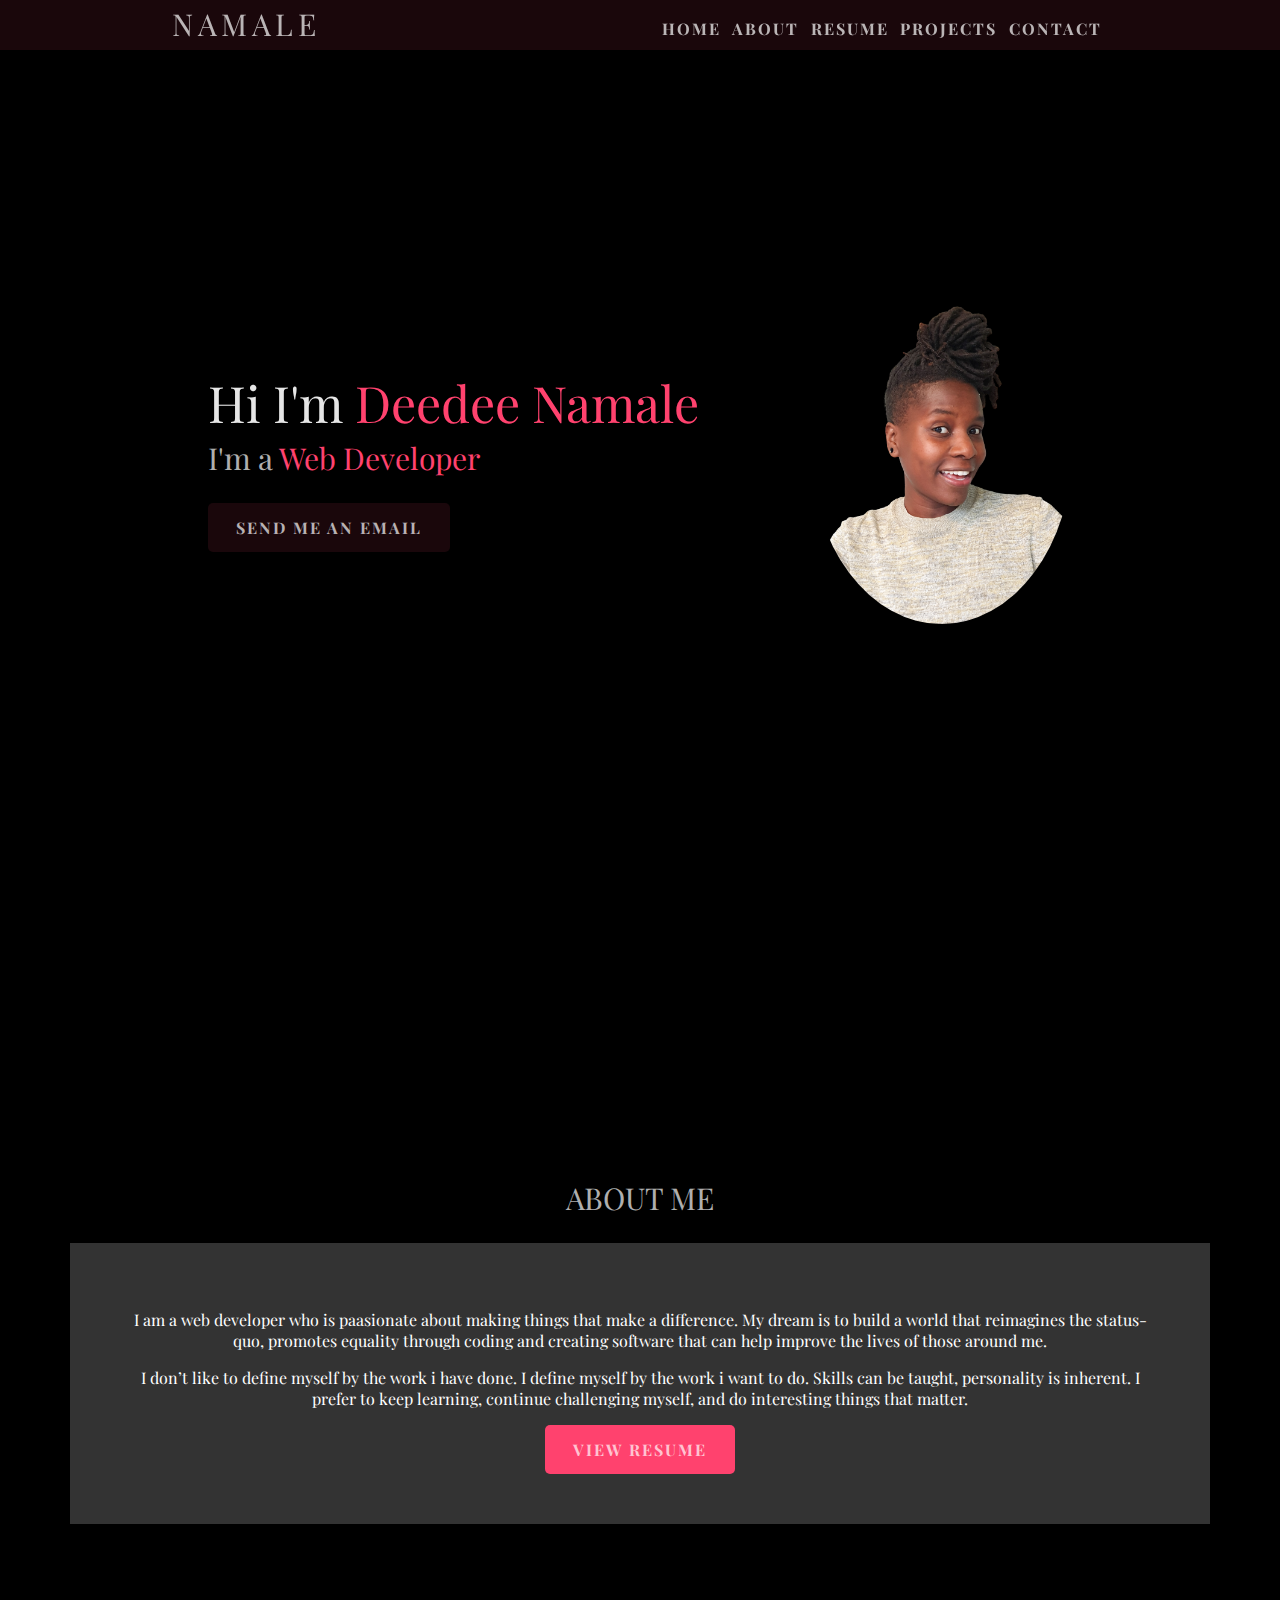
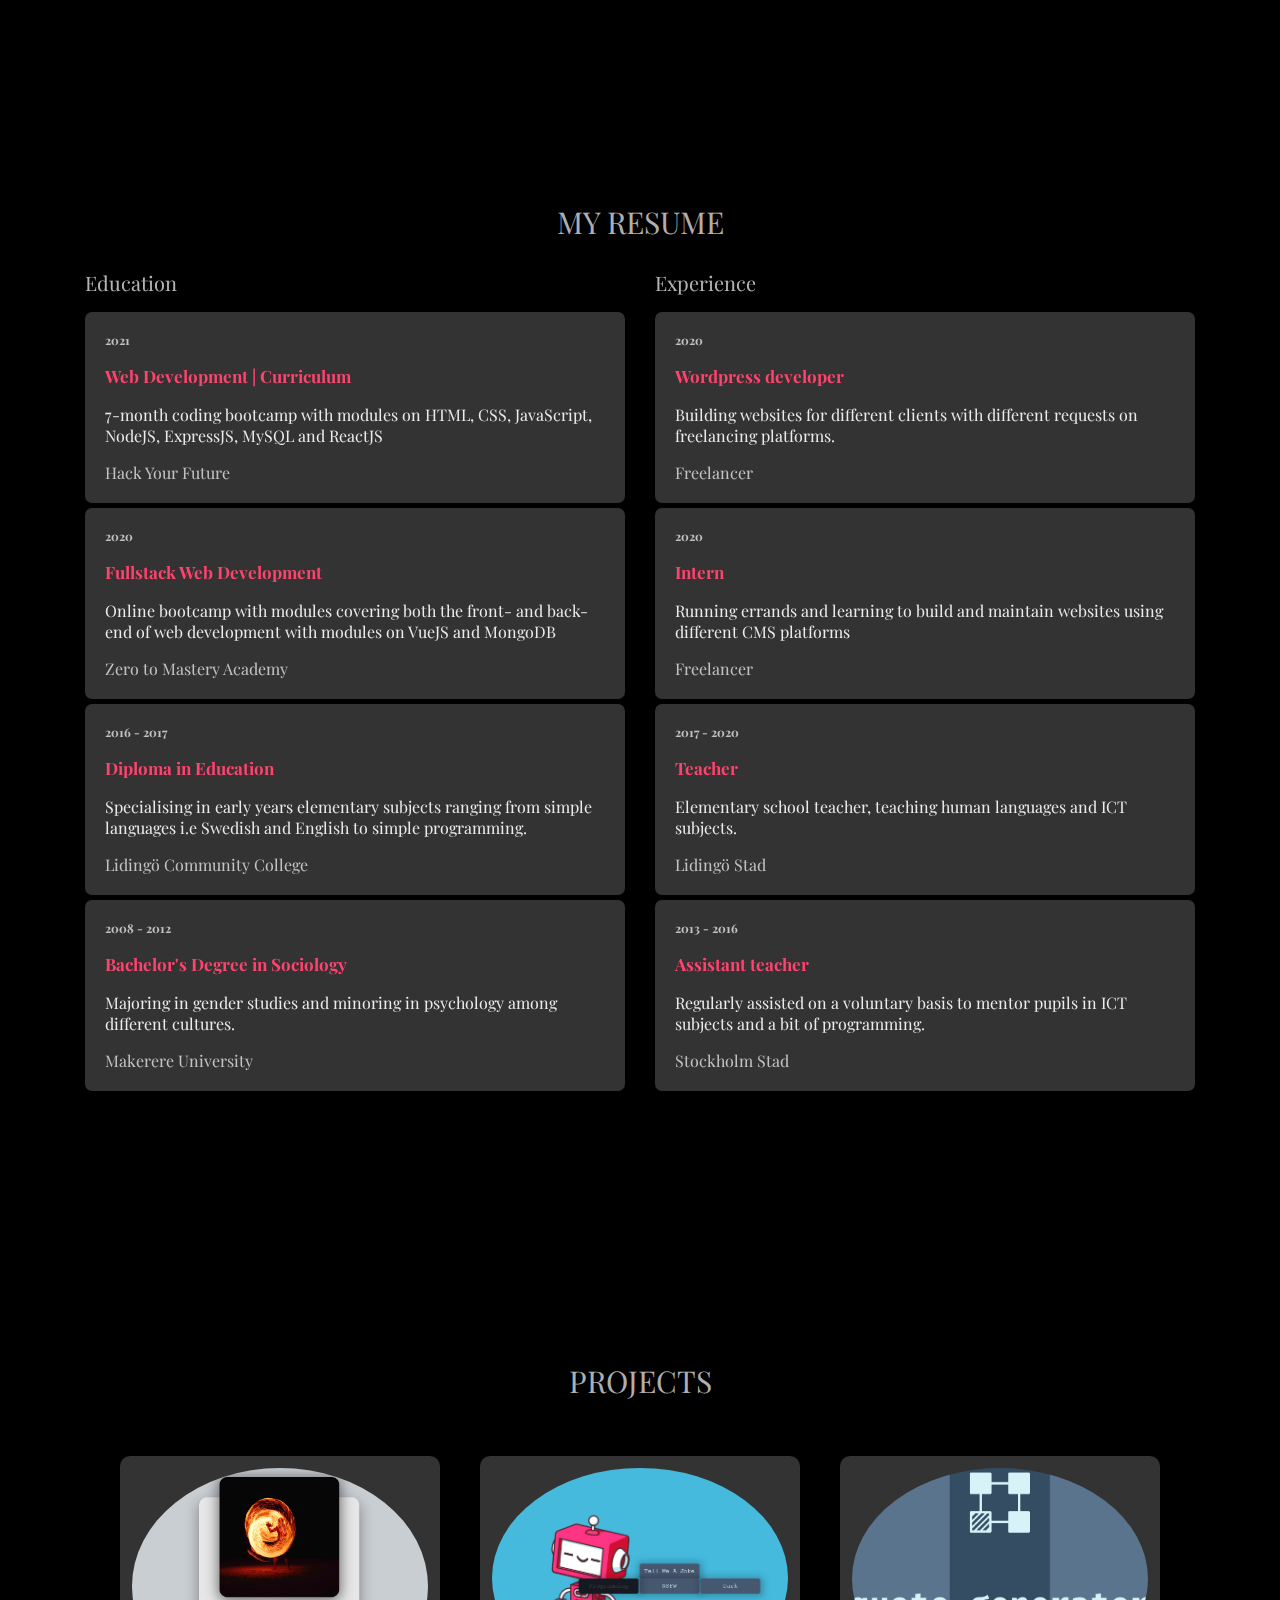
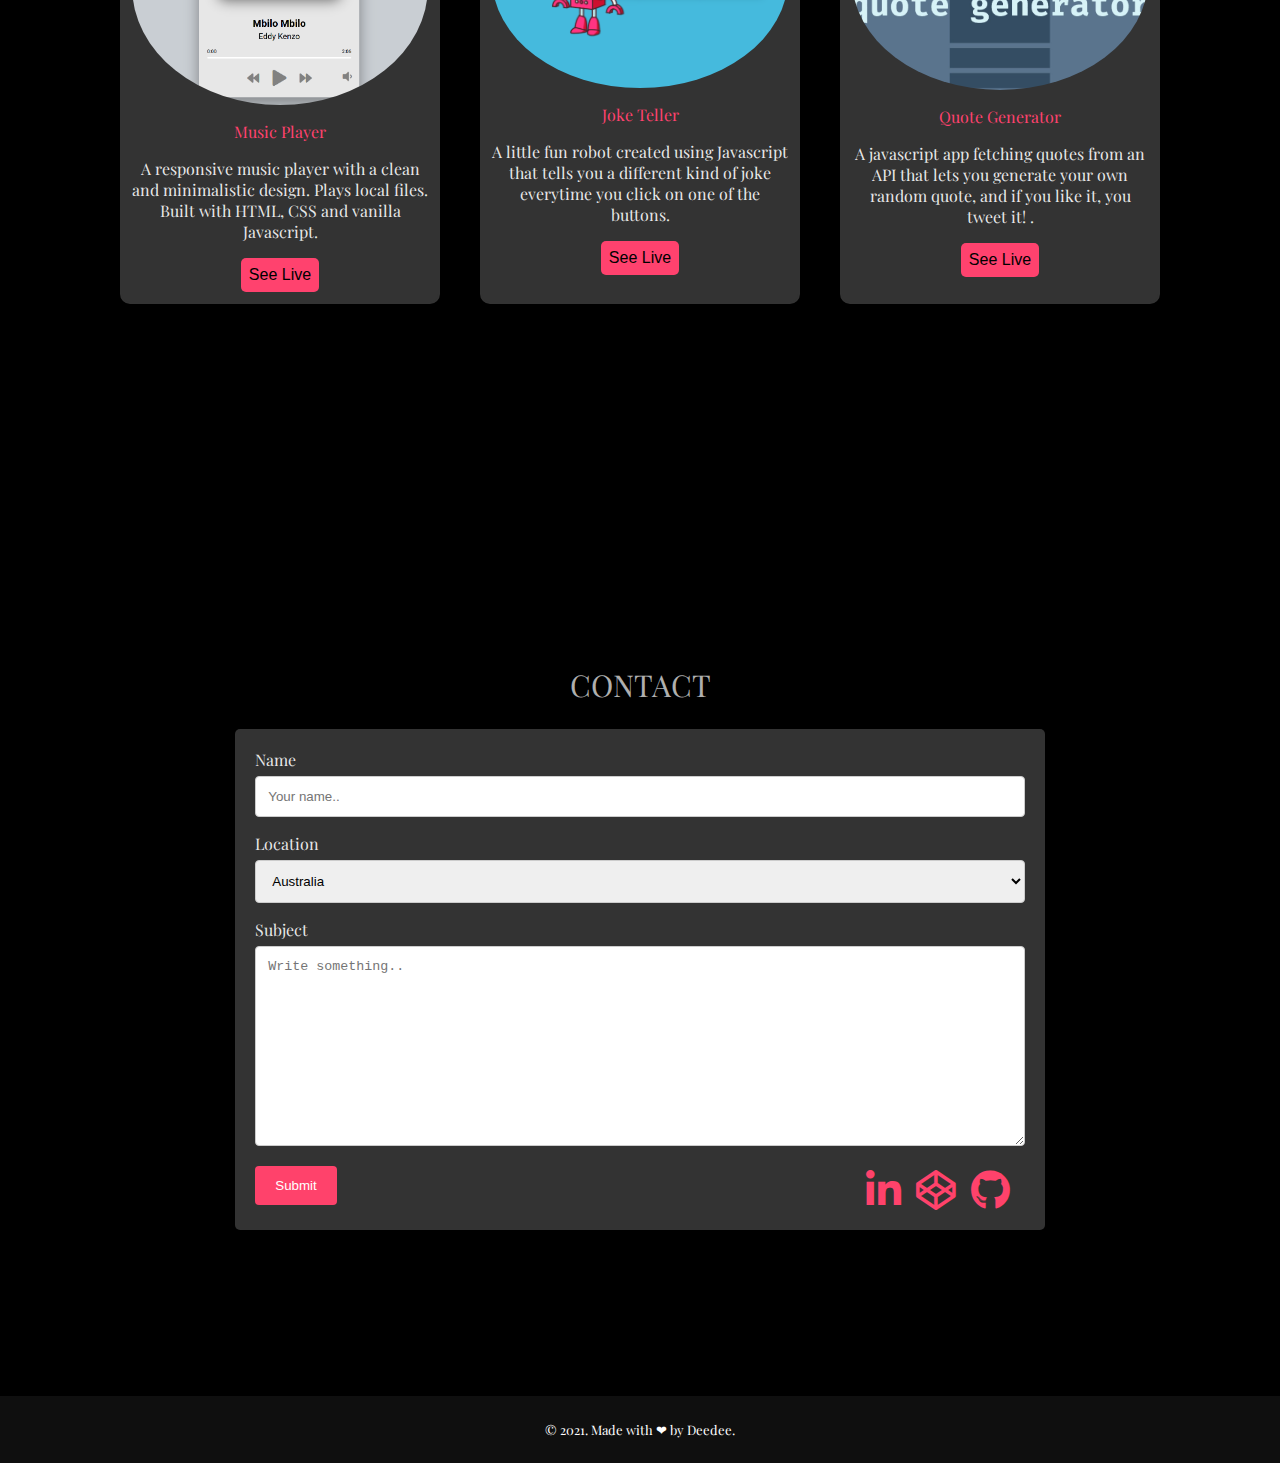
<file: week-1/Portfolio/index.html>
<!DOCTYPE html>
<html lang="en">
<head>
    <meta charset="UTF-8">
    <meta name="viewport" content="width=device-width, initial-scale=1.0">
    <title>My portfolio</title>
    <link rel="stylesheet" href="https://cdnjs.cloudflare.com/ajax/libs/font-awesome/5.10.2/css/all.min.css"/>
    <link rel="stylesheet" href="style.css">
</head>
<body>
   <!-- Navigation -->
    <nav id="nav">
        <div class="logo">
            <h2>NAMALE</h2>
        </div>
        <ul class="navbar">
            <li><a href="#home">HOME</a></li>
            <li><a href="#about">ABOUT</a></li>
            <li><a href="#resume">RESUME</a></li>
            <li><a href="#projects">PROJECTS</a></li>
            <li><a href="#contact">CONTACT</a></li>
        </ul>
    </nav>
    <!-- Home Section -->
    <section id="home">
        <div class="home-container">
                <div class="text">
			<h1>Hi I'm <span>Deedee Namale</span></h1>
                    <h2>I'm a <span>Web Developer</span></h2>
                    <button class="button"><a href="mailto:deedee.namale@gmail.com">
                    Send me an email
                  </a></button>
                </div>
                <div class="hero">
                    <img src="images/profile.png">
                </div>
        </div>
    </section>

    <!-- About Section -->
    <section id="about">
        <h2>ABOUT ME</h2>
        <div class="about-container">
            <p>I am a web developer who is paasionate about making things that make a difference. My dream is to build a world that reimagines the status-quo, promotes equality through coding and creating software that can help improve the lives of those around me.</p>
            <p>I don’t like to define myself by the work i have done. I define myself by the work i want to do. Skills can be taught, personality is inherent. I prefer to keep learning, continue challenging myself, and do interesting things that matter.</p>
            <button class="button about-btn"><a target="blank" href="https://www.linkedin.com/in/deedee-namale-a0a44b1b8/">View Resume</a></button>
        </div>
    </section>

    <!-- Resume -->
    <section id="resume">
        <h2>MY RESUME</h2>
		<div class="resume-container">
			<div class="row">
				<div class="wrapper">
					<h2>Education</h2>
					<div class="resume-item">
						<span class="date">2021</span>
						<h3>Web Development | Curriculum</h3>
						<p>7-month coding bootcamp with modules on HTML, CSS, JavaScript, NodeJS, ExpressJS, MySQL and ReactJS</p>
						<span class="school">Hack Your Future</span>
					</div>

					<div class="resume-item">
						<span class="date">2020</span>
						<h3>Fullstack Web Development</h3>
						<p>Online bootcamp with modules covering both the front- and back-end of web development with modules on VueJS and MongoDB</p>
						<span class="school">Zero to Mastery Academy</span>
					</div>

					<div class="resume-item">
						<span class="date">2016 - 2017</span>
						<h3>Diploma in Education</h3>
						<p>Specialising in early years elementary subjects ranging from simple languages i.e Swedish and English to simple programming.</p>
						<span class="school">Lidingö Community College</span>
					</div>

					<div class="resume-item">
						<span class="date">2008 - 2012</span>
						<h3>Bachelor's Degree in Sociology</h3>
						<p>Majoring in gender studies and minoring in psychology among different cultures.</p>
						<span class="school">Makerere University</span>
                    </div>
                </div>
				<div class="wrapper">
                    <h2>Experience</h2>
                    <div class="resume-item">
						<span class="date">2020</span>
						<h3>Wordpress developer</h3>
						<p>Building websites for different clients with different requests on freelancing platforms.</p>
						<span class="school">Freelancer</span>
					</div>

					<div class="resume-item">
						<span class="date">2020</span>
						<h3>Intern</h3>
						<p>Running errands and learning to build and maintain websites using different CMS platforms</p>
						<span class="school">Freelancer</span>
					</div>

					<div class="resume-item">
						<span class="date">2017 - 2020</span>
						<h3>Teacher</h3>
						<p>Elementary school teacher, teaching human languages and ICT subjects.</p>
						<span class="school">Lidingö Stad</span>
					</div>

					<div class="resume-item">
						<span class="date">2013 - 2016</span>
						<h3>Assistant teacher</h3>
						<p>Regularly assisted on a voluntary basis to mentor pupils in ICT subjects and a bit of programming.</p>
						<span class="school">Stockholm Stad</span>
                    </div>
                </div>
			</div>
		</div>
	</section>

    <!-- Projects Section -->
    <section id="projects">
        <h2>PROJECTS</h2>
        <div class="proj-container">
            <div class="card">
                <img src="images/mp.png">
                <p class="title">Music Player</p>
                <p>A responsive music player with a clean and minimalistic design. Plays local files. Built with HTML, CSS and vanilla Javascript.</p>
                <button class="project-button"><a target="blank" href="https://dee-glitch.github.io/Music-Player/">See Live</a></button>
            </div>
            <div class="card">
                <img src="images/mip.png">
                <p class="title">Joke Teller</p>
                <p>A little fun robot created using Javascript that tells you a different kind of joke everytime you click on one of the buttons.</p>
                <button class="project-button"><a target="blank" href="https://dee-glitch.github.io/Joke-teller/">See Live</a></button>
            </div>
            <div class="card">
                <img src="images/quote.png">
                <p class="title">Quote Generator</p>
                <p>A javascript app fetching quotes from an API that lets you generate your own random quote, and if you like it, you tweet it! .</p>
                <button class="project-button"><a target="blank" href="https://dee-glitch.github.io/Quote-generator/">See Live</a></button>
            </div>
        </div>
    </section>

    <!-- Contact Section -->
    <section id="contact">
        <h2>CONTACT</h2>
        <div class="contact-container">
            <form>
                <label for="name">Name</label>
                <input type="text" id="name" name="name" placeholder="Your name..">
                <label for="location">Location</label>
                <select id="location" name="location">
                <option value="australia">Australia</option>
                <option value="africa">Africa</option>
                <option value="asia">Asia</option>
                <option value="americas">Americas</option>
                <option value="europe">Europe</option>
                </select>
                <label for="subject">Subject</label>
                <textarea id="subject" name="subject" placeholder="Write something.."></textarea>
                <input type="submit" value="Submit" id="submit">
                <div class="social-icons">
                    <a target="blank" href="https://github.com/Dee-glitch" class="fab fa-github"></a>
                    <a target="blank" href="https://codepen.io/dee-glitch" class="fab fa-codepen"></a>
                    <a target="blank" href="https://www.linkedin.com/in/deedee-namale-a0a44b1b8/" class="fab fa-linkedin-in"></a>
                </div>
            </form>
        </div>
    </section>

    <!-- footer section -->
    <footer>
        <p>&copy; 2021. Made with ❤ by Deedee.</p>
    </footer>
</body>
</html>
</file>
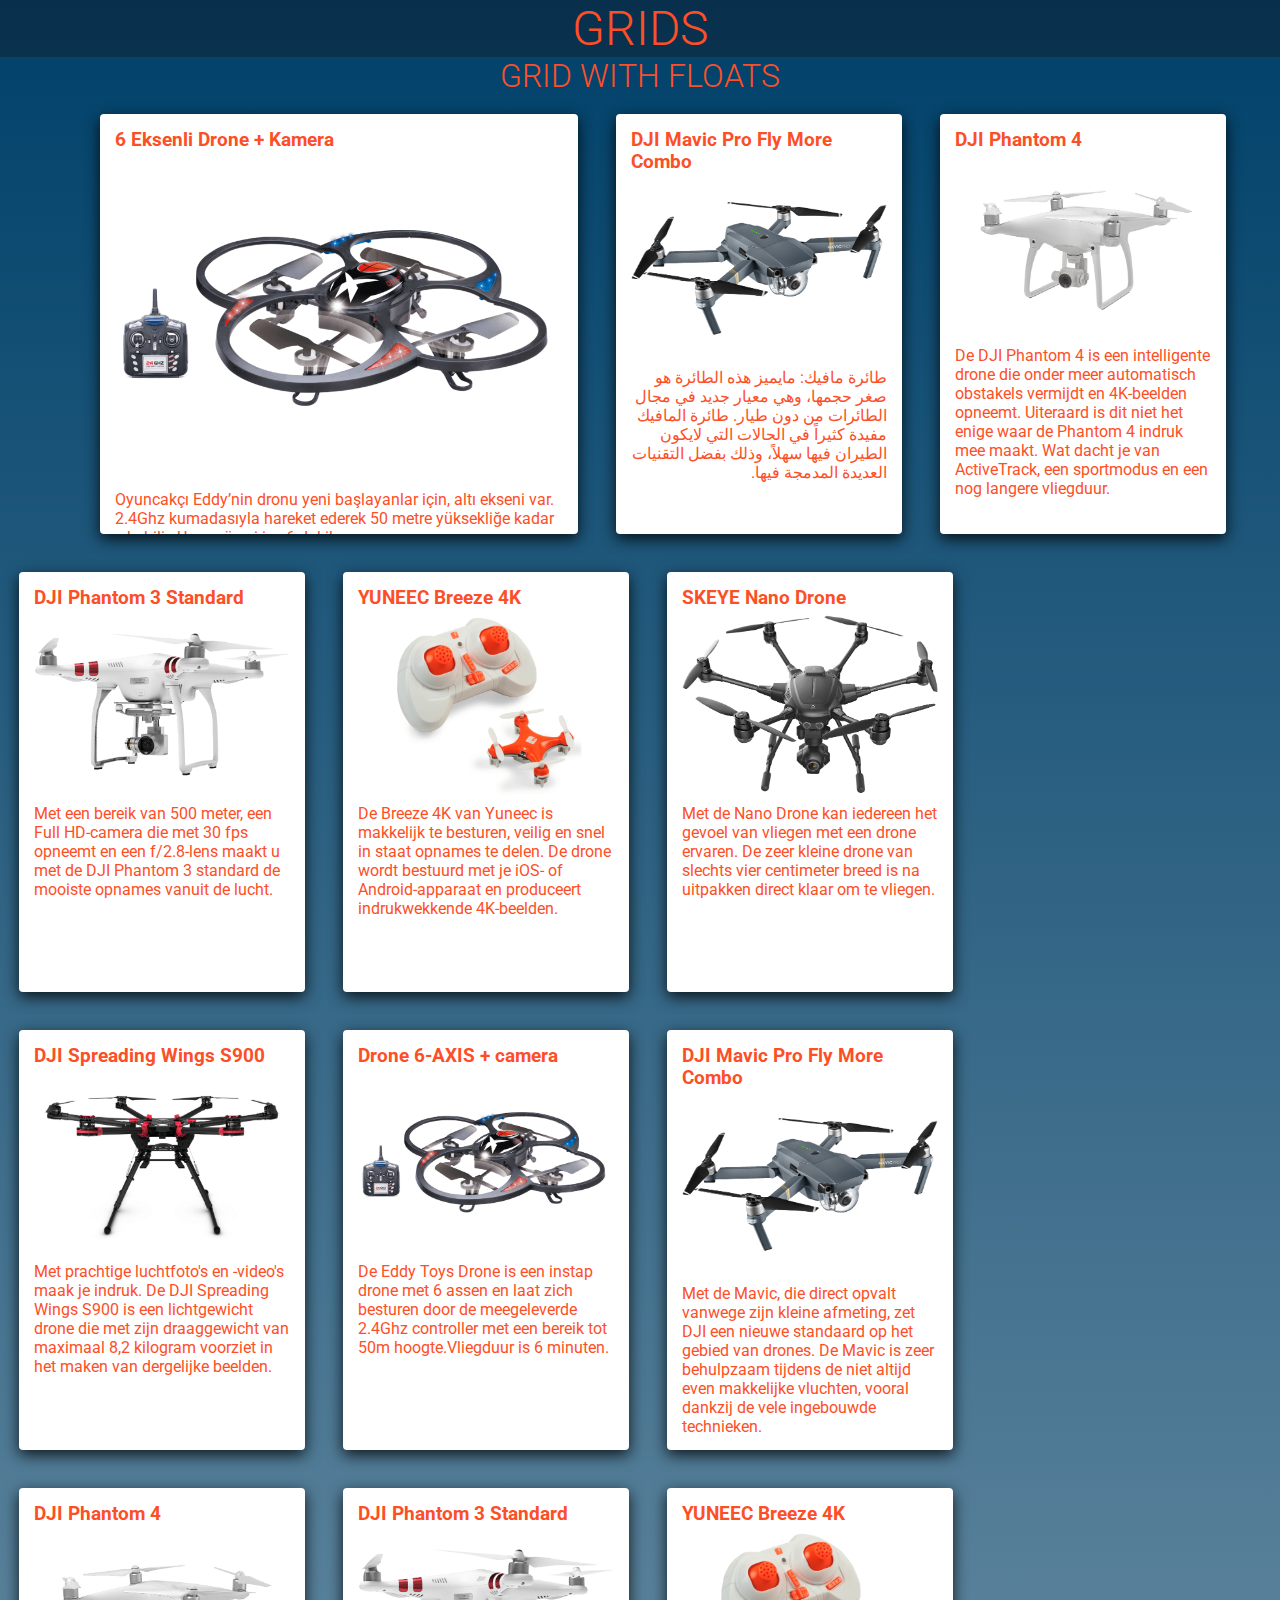
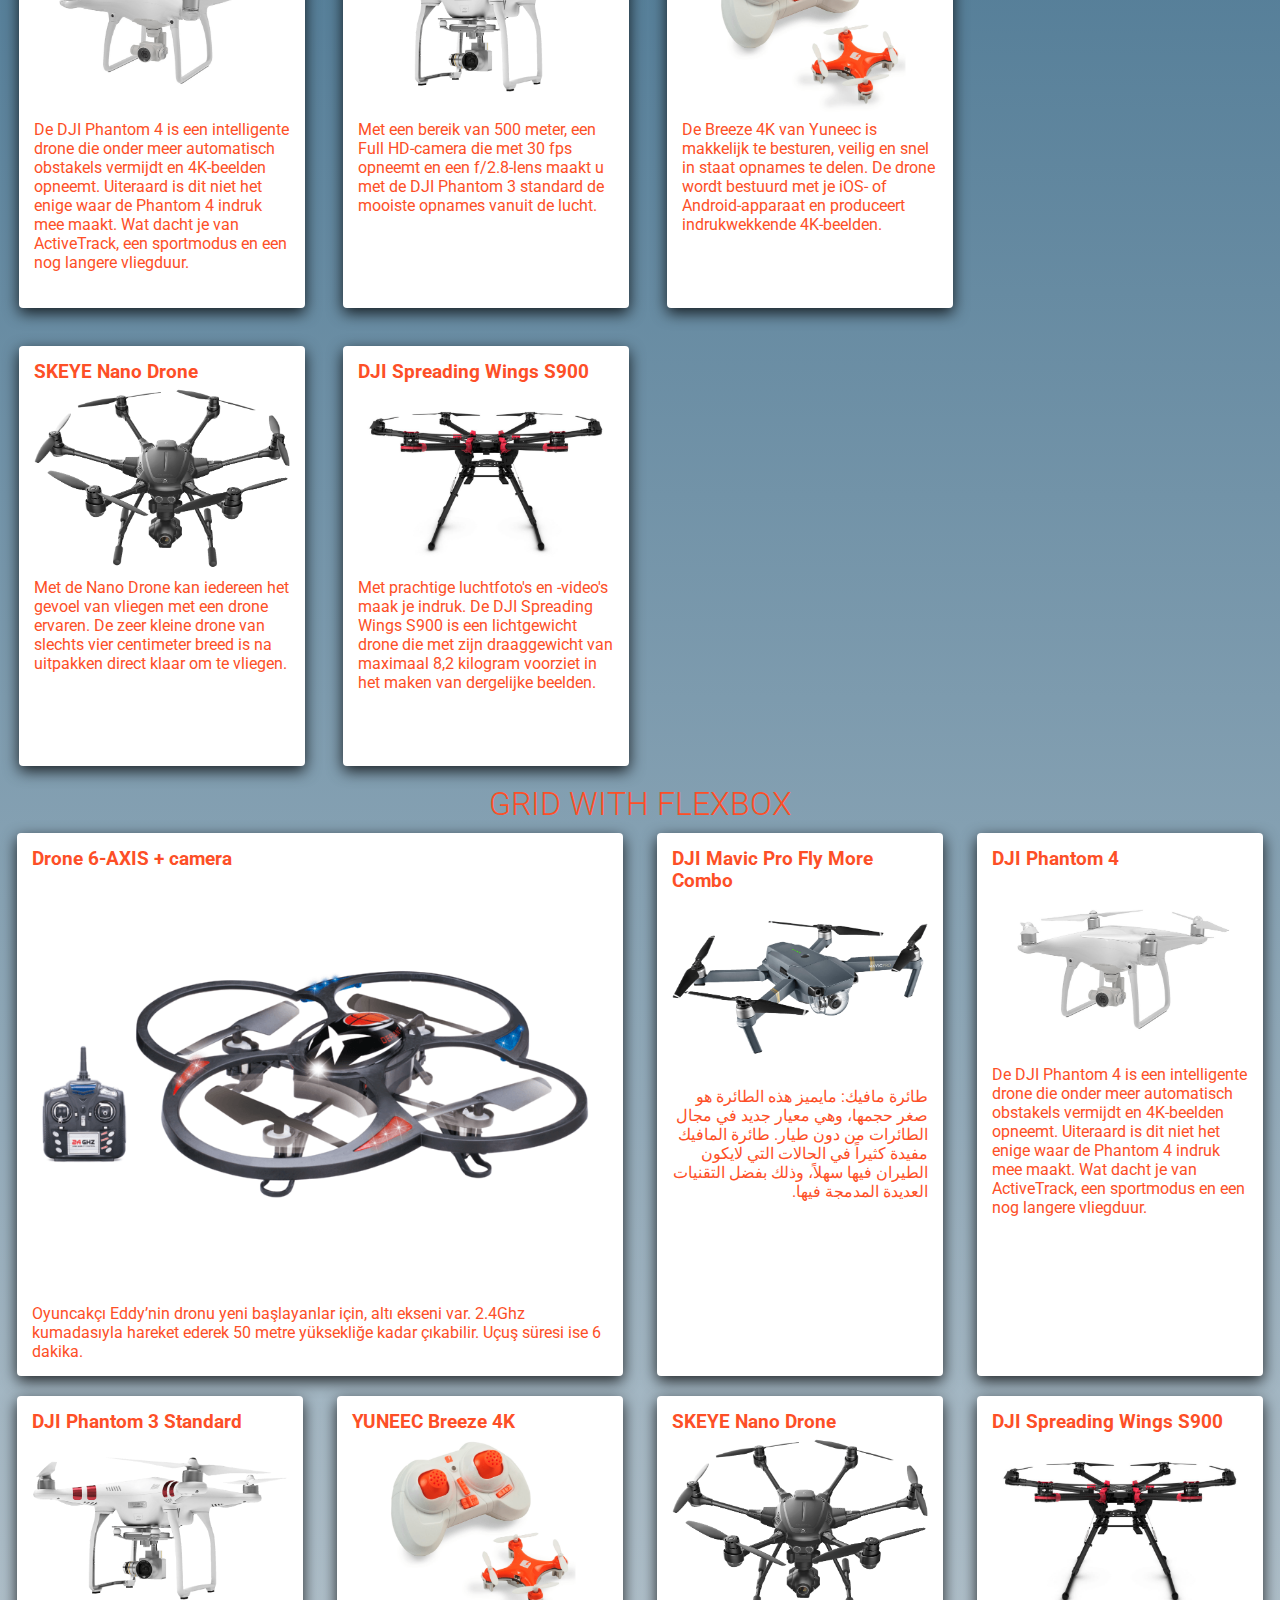
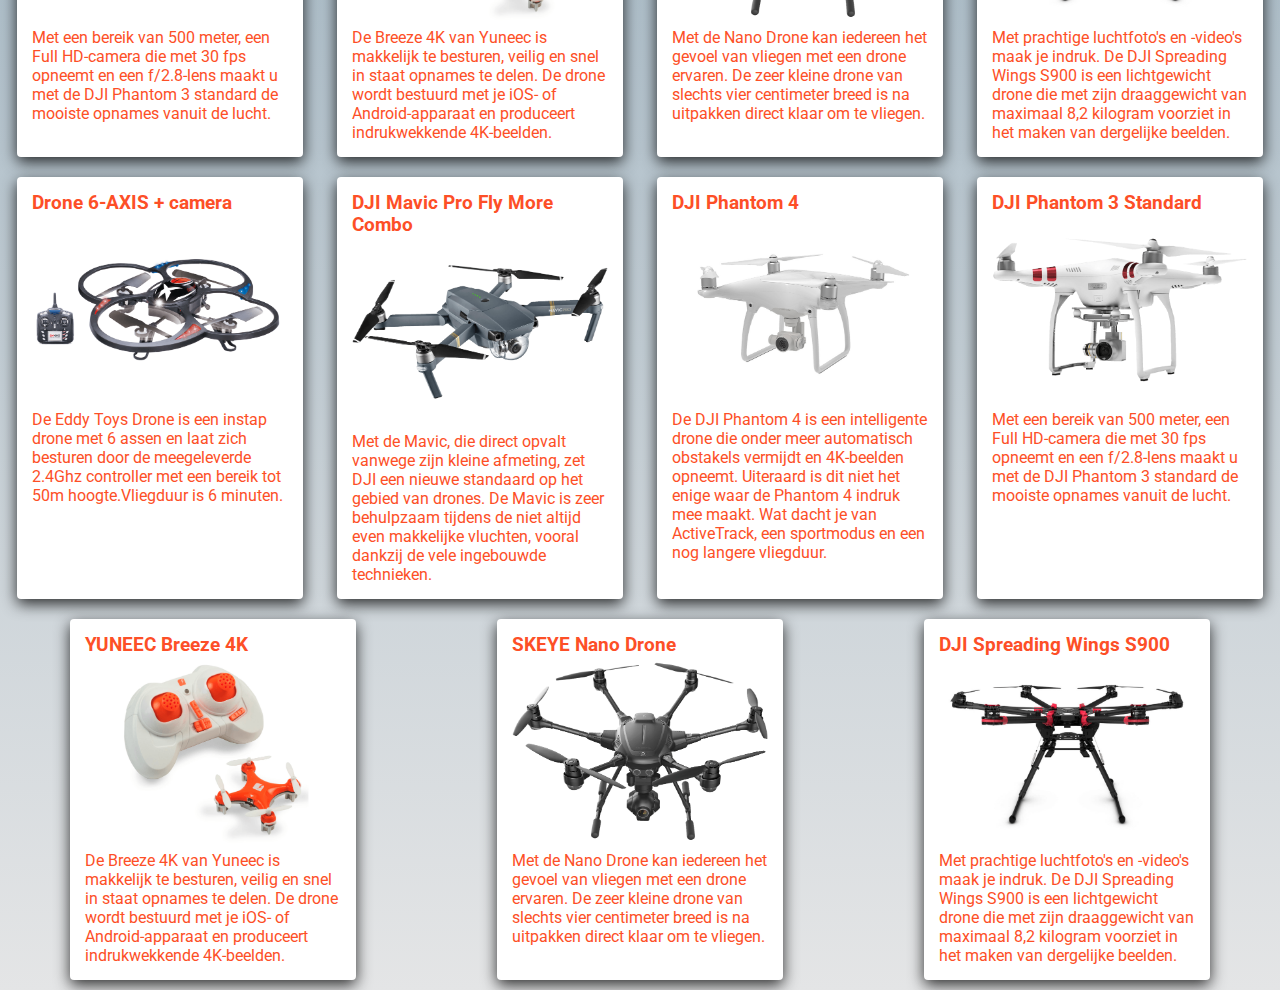
<file: week-2/drone-website/index.html>
<!doctype html>
<html>
    <head>
        <meta charset="utf-8">
        <meta name="viewport" content="width=device-width, initial-scale=1.0">
        <title>Grids</title>
        <link rel="stylesheet" href="style.css">
    </head>
    <body>
        <header>
            <h1>Grids</h1>
        </header>
        <main>
            <section>
                <h2>Grid with floats</h2>
                <ul id="grid-floats">
                    <li class="grid-item">
                        <h3>6 Eksenli Drone + Kamera</h3>
                        <img src="images/drone1.png">
                        <p>Oyuncakçı Eddy’nin dronu yeni başlayanlar için, altı ekseni var. 2.4Ghz kumadasıyla hareket ederek 50 metre yüksekliğe kadar çıkabilir. Uçuş süresi ise 6 dakika.</p>
                    </li>
                    <li class="grid-item">
                        <h3>DJI Mavic Pro Fly More Combo</h3>
                        <img src="images/drone2.png">
                         <p dir="rtl">طائرة مافيك: مايميز هذه الطائرة هو صغر حجمها، وهي معيار جديد في مجال الطائرات من دون طيار. طائرة المافيك مفيدة كثيراً في الحالات التي لايكون الطيران فيها سهلاً، وذلك بفضل التقنيات العديدة المدمجة فيها.</p>
                    </li>
                    <li class="grid-item">
                        <h3>DJI Phantom 4</h3>
                        <img src="images/drone3.png">
                        <p>De DJI Phantom 4 is een intelligente drone die onder meer automatisch obstakels vermijdt en 4K-beelden opneemt. Uiteraard is dit niet het enige waar de Phantom 4 indruk mee maakt. Wat dacht je van ActiveTrack, een sportmodus en een nog langere vliegduur.</p>
                    </li>
                    <li class="grid-item">
                        <h3>DJI Phantom 3 Standard</h3>
                        <img src="images/drone4.png">
                        <p>Met een bereik van 500 meter, een Full HD-camera die met 30 fps opneemt en een f/2.8-lens maakt u met de DJI Phantom 3 standard de mooiste opnames vanuit de lucht.</p>
                    </li>
                    <li class="grid-item">
                        <h3>YUNEEC Breeze 4K</h3>
                        <img src="images/drone5.png">
                        <p>De Breeze 4K van Yuneec is makkelijk te besturen, veilig en snel in staat opnames te delen. De drone wordt bestuurd met je iOS- of Android-apparaat en produceert indrukwekkende 4K-beelden.</p>
                    </li>
                    <li class="grid-item">
                        <h3>SKEYE Nano Drone</h3>
                        <img src="images/drone6.png">
                        <p>Met de Nano Drone kan iedereen het gevoel van vliegen met een drone ervaren. De zeer kleine drone van slechts vier centimeter breed is na uitpakken direct klaar om te vliegen.</p>
                    </li>
                    <li class="grid-item">
                        <h3>DJI Spreading Wings S900</h3>
                        <img src="images/drone7.png">
                        <p>Met prachtige luchtfoto's en -video's maak je indruk. De DJI Spreading Wings S900 is een lichtgewicht drone die met zijn draaggewicht van maximaal 8,2 kilogram voorziet in het maken van dergelijke beelden.</p>
                    </li>
                    <li class="grid-item">
                        <h3>Drone 6-AXIS + camera</h3>
                        <img src="images/drone1.png">
                        <p>De Eddy Toys Drone is een instap drone met 6 assen en laat zich besturen door de meegeleverde 2.4Ghz controller met een bereik tot 50m hoogte.Vliegduur is 6 minuten.</p>
                    </li>
                    <li class="grid-item">
                        <h3>DJI Mavic Pro Fly More Combo</h3>
                        <img src="images/drone2.png">
                        <p>Met de Mavic, die direct opvalt vanwege zijn kleine afmeting, zet DJI een nieuwe standaard op het gebied van drones. De Mavic is zeer behulpzaam tijdens de niet altijd even makkelijke vluchten, vooral dankzij de vele ingebouwde technieken.</p>
                    </li>
                    <li class="grid-item">
                        <h3>DJI Phantom 4</h3>
                        <img src="images/drone3.png">
                        <p>De DJI Phantom 4 is een intelligente drone die onder meer automatisch obstakels vermijdt en 4K-beelden opneemt. Uiteraard is dit niet het enige waar de Phantom 4 indruk mee maakt. Wat dacht je van ActiveTrack, een sportmodus en een nog langere vliegduur.</p>
                    </li>
                    <li class="grid-item">
                        <h3>DJI Phantom 3 Standard</h3>
                        <img src="images/drone4.png">
                        <p>Met een bereik van 500 meter, een Full HD-camera die met 30 fps opneemt en een f/2.8-lens maakt u met de DJI Phantom 3 standard de mooiste opnames vanuit de lucht.</p>
                    </li>
                    <li class="grid-item">
                        <h3>YUNEEC Breeze 4K</h3>
                        <img src="images/drone5.png">
                        <p>De Breeze 4K van Yuneec is makkelijk te besturen, veilig en snel in staat opnames te delen. De drone wordt bestuurd met je iOS- of Android-apparaat en produceert indrukwekkende 4K-beelden.</p>
                    </li>
                    <li class="grid-item">
                        <h3>SKEYE Nano Drone</h3>
                        <img src="images/drone6.png">
                        <p>Met de Nano Drone kan iedereen het gevoel van vliegen met een drone ervaren. De zeer kleine drone van slechts vier centimeter breed is na uitpakken direct klaar om te vliegen.</p>
                    </li>
                    <li class="grid-item">
                        <h3>DJI Spreading Wings S900</h3>
                        <img src="images/drone7.png">
                        <p>Met prachtige luchtfoto's en -video's maak je indruk. De DJI Spreading Wings S900 is een lichtgewicht drone die met zijn draaggewicht van maximaal 8,2 kilogram voorziet in het maken van dergelijke beelden.</p>
                    </li>
                </ul>
                
            </section>
            <section>
                <h2>Grid with flexbox</h2>
                <ul id="grid-flex">
                    <li class="grid-item">
                        <h3>Drone 6-AXIS + camera</h3>
                        <img src="images/drone1.png">
                        <p>Oyuncakçı Eddy’nin dronu yeni başlayanlar için, altı ekseni var. 2.4Ghz kumadasıyla hareket ederek 50 metre yüksekliğe kadar çıkabilir. Uçuş süresi ise 6 dakika.</p>
                    </li>
                    <li class="grid-item">
                        <h3>DJI Mavic Pro Fly More Combo</h3>
                        <img src="images/drone2.png">
                         <p dir="rtl">طائرة مافيك: مايميز هذه الطائرة هو صغر حجمها، وهي معيار جديد في مجال الطائرات من دون طيار. طائرة المافيك مفيدة كثيراً في الحالات التي لايكون الطيران فيها سهلاً، وذلك بفضل التقنيات العديدة المدمجة فيها.</p>
                    </li>
                    <li class="grid-item">
                        <h3>DJI Phantom 4</h3>
                        <img src="images/drone3.png">
                        <p>De DJI Phantom 4 is een intelligente drone die onder meer automatisch obstakels vermijdt en 4K-beelden opneemt. Uiteraard is dit niet het enige waar de Phantom 4 indruk mee maakt. Wat dacht je van ActiveTrack, een sportmodus en een nog langere vliegduur.</p>
                    </li>
                    <li class="grid-item">
                        <h3>DJI Phantom 3 Standard</h3>
                        <img src="images/drone4.png">
                        <p>Met een bereik van 500 meter, een Full HD-camera die met 30 fps opneemt en een f/2.8-lens maakt u met de DJI Phantom 3 standard de mooiste opnames vanuit de lucht.</p>
                    </li>
                    <li class="grid-item">
                        <h3>YUNEEC Breeze 4K</h3>
                        <img src="images/drone5.png">
                        <p>De Breeze 4K van Yuneec is makkelijk te besturen, veilig en snel in staat opnames te delen. De drone wordt bestuurd met je iOS- of Android-apparaat en produceert indrukwekkende 4K-beelden.</p>
                    </li>
                    <li class="grid-item">
                        <h3>SKEYE Nano Drone</h3>
                        <img src="images/drone6.png">
                        <p>Met de Nano Drone kan iedereen het gevoel van vliegen met een drone ervaren. De zeer kleine drone van slechts vier centimeter breed is na uitpakken direct klaar om te vliegen.</p>
                    </li>
                    <li class="grid-item">
                        <h3>DJI Spreading Wings S900</h3>
                        <img src="images/drone7.png">
                        <p>Met prachtige luchtfoto's en -video's maak je indruk. De DJI Spreading Wings S900 is een lichtgewicht drone die met zijn draaggewicht van maximaal 8,2 kilogram voorziet in het maken van dergelijke beelden.</p>
                    </li>
                    <li class="grid-item">
                        <h3>Drone 6-AXIS + camera</h3>
                        <img src="images/drone1.png">
                        <p>De Eddy Toys Drone is een instap drone met 6 assen en laat zich besturen door de meegeleverde 2.4Ghz controller met een bereik tot 50m hoogte.Vliegduur is 6 minuten.</p>
                    </li>
                    <li class="grid-item">
                        <h3>DJI Mavic Pro Fly More Combo</h3>
                        <img src="images/drone2.png">
                        <p>Met de Mavic, die direct opvalt vanwege zijn kleine afmeting, zet DJI een nieuwe standaard op het gebied van drones. De Mavic is zeer behulpzaam tijdens de niet altijd even makkelijke vluchten, vooral dankzij de vele ingebouwde technieken.</p>
                    </li>
                    <li class="grid-item">
                        <h3>DJI Phantom 4</h3>
                        <img src="images/drone3.png">
                        <p>De DJI Phantom 4 is een intelligente drone die onder meer automatisch obstakels vermijdt en 4K-beelden opneemt. Uiteraard is dit niet het enige waar de Phantom 4 indruk mee maakt. Wat dacht je van ActiveTrack, een sportmodus en een nog langere vliegduur.</p>
                    </li>
                    <li class="grid-item">
                        <h3>DJI Phantom 3 Standard</h3>
                        <img src="images/drone4.png">
                        <p>Met een bereik van 500 meter, een Full HD-camera die met 30 fps opneemt en een f/2.8-lens maakt u met de DJI Phantom 3 standard de mooiste opnames vanuit de lucht.</p>
                    </li>
                    <li class="grid-item">
                        <h3>YUNEEC Breeze 4K</h3>
                        <img src="images/drone5.png">
                        <p>De Breeze 4K van Yuneec is makkelijk te besturen, veilig en snel in staat opnames te delen. De drone wordt bestuurd met je iOS- of Android-apparaat en produceert indrukwekkende 4K-beelden.</p>
                    </li>
                    <li class="grid-item">
                        <h3>SKEYE Nano Drone</h3>
                        <img src="images/drone6.png">
                        <p>Met de Nano Drone kan iedereen het gevoel van vliegen met een drone ervaren. De zeer kleine drone van slechts vier centimeter breed is na uitpakken direct klaar om te vliegen.</p>
                    </li>
                    <li class="grid-item">
                        <h3>DJI Spreading Wings S900</h3>
                        <img src="images/drone7.png">
                        <p>Met prachtige luchtfoto's en -video's maak je indruk. De DJI Spreading Wings S900 is een lichtgewicht drone die met zijn draaggewicht van maximaal 8,2 kilogram voorziet in het maken van dergelijke beelden.</p>
                    </li>
                </ul>
            </section>
        </main>
    </body>
</html>
</file>
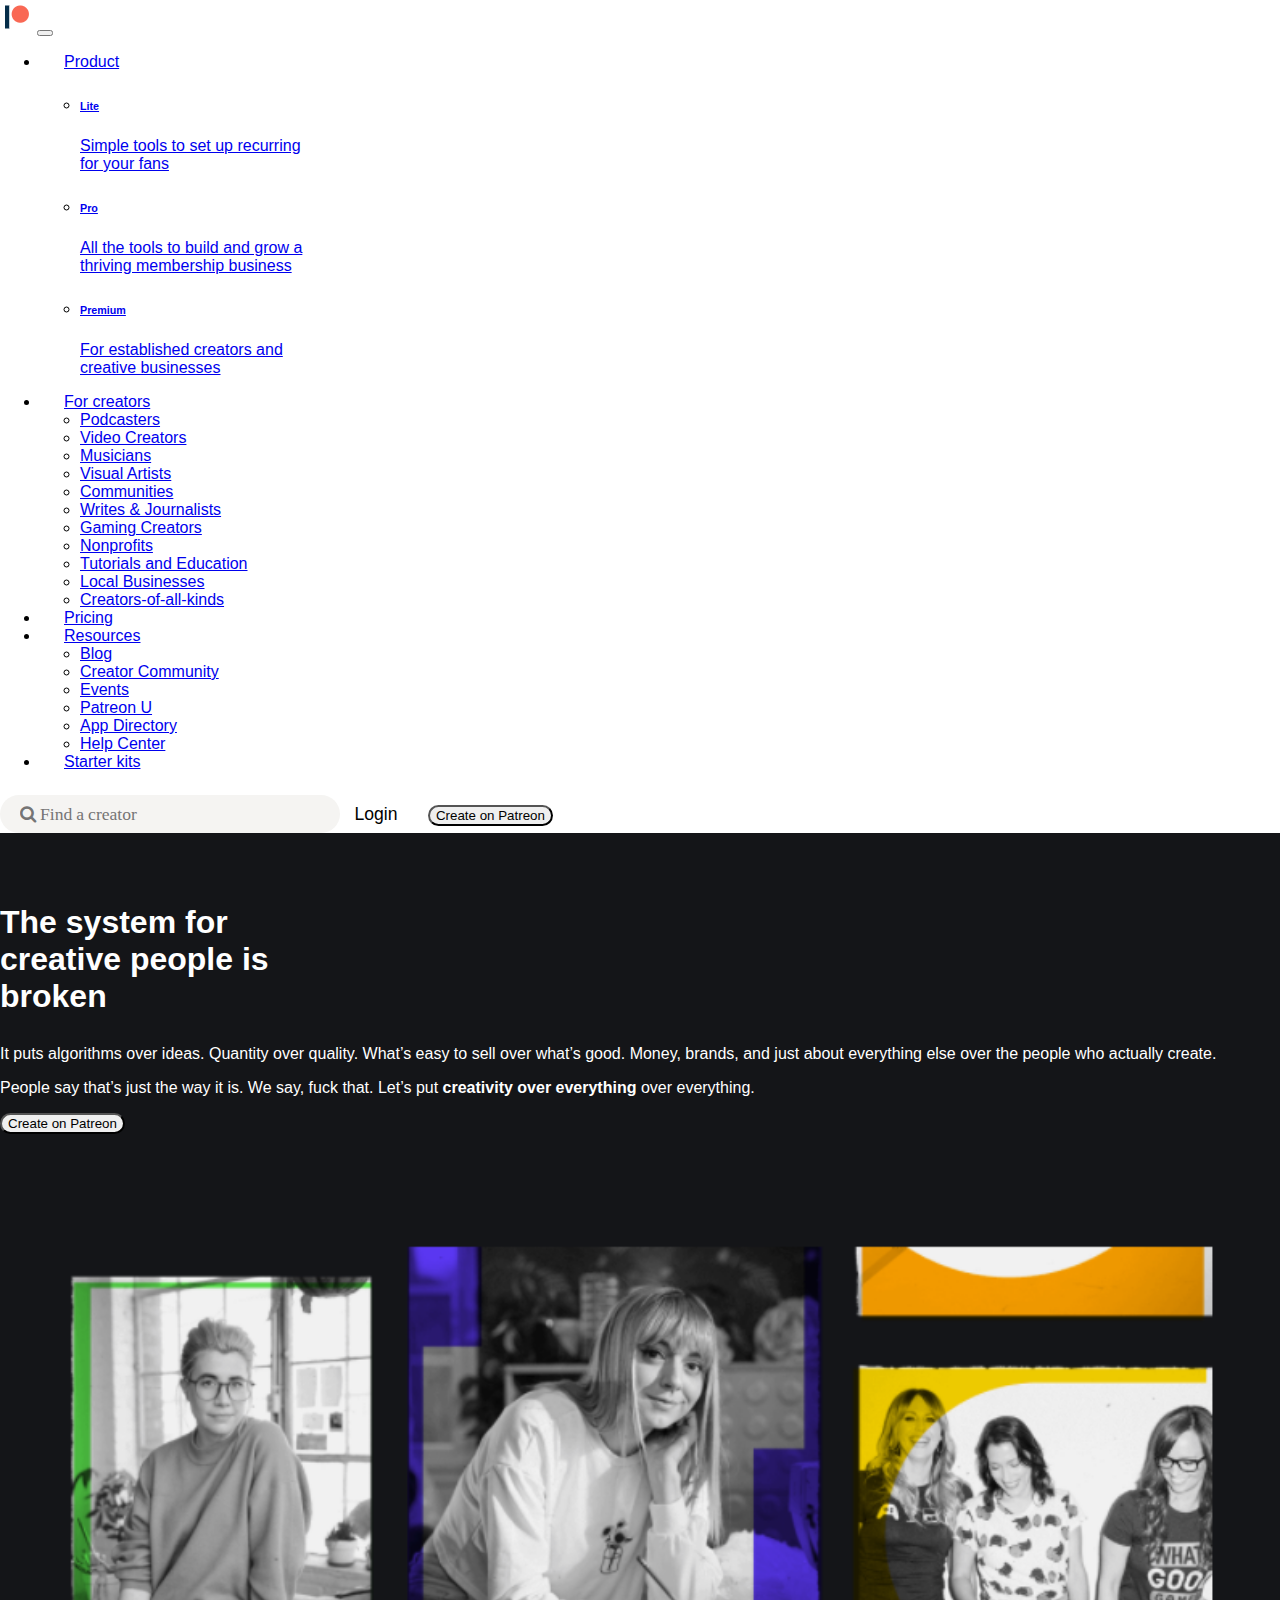
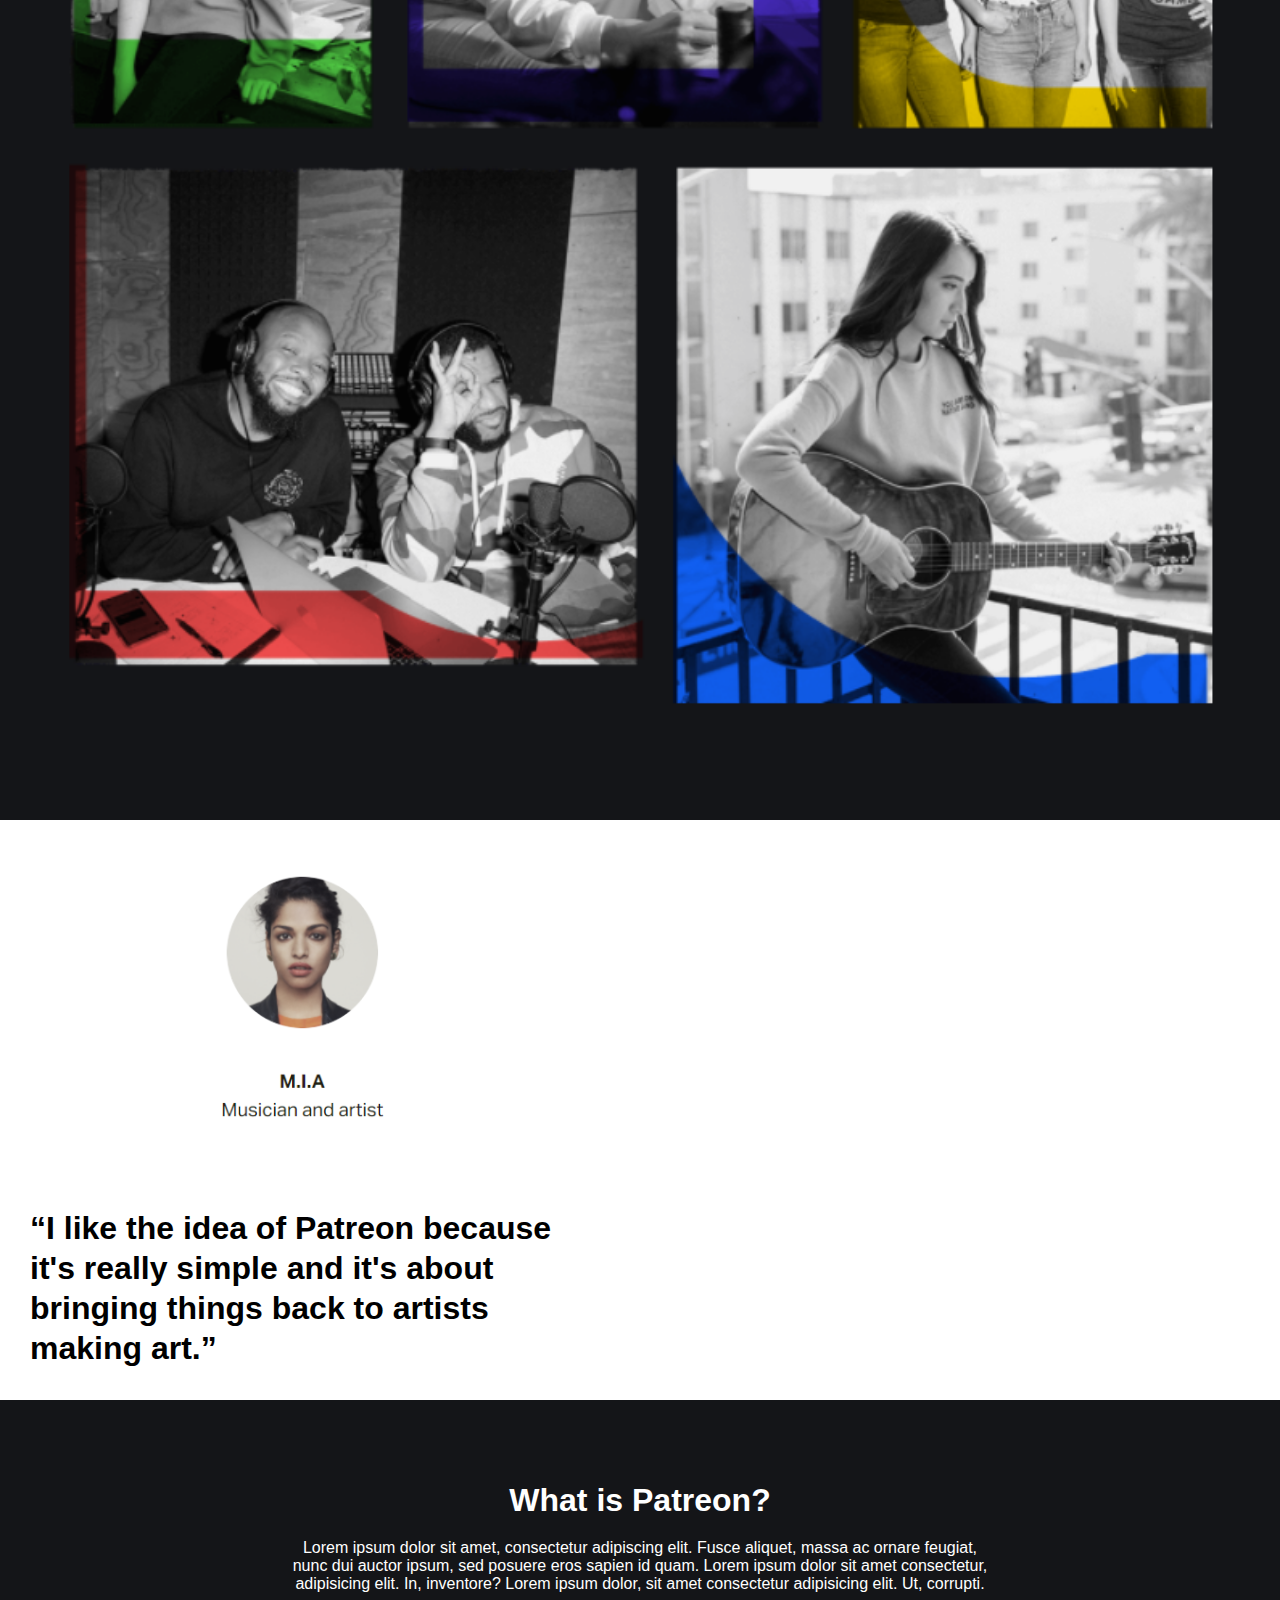
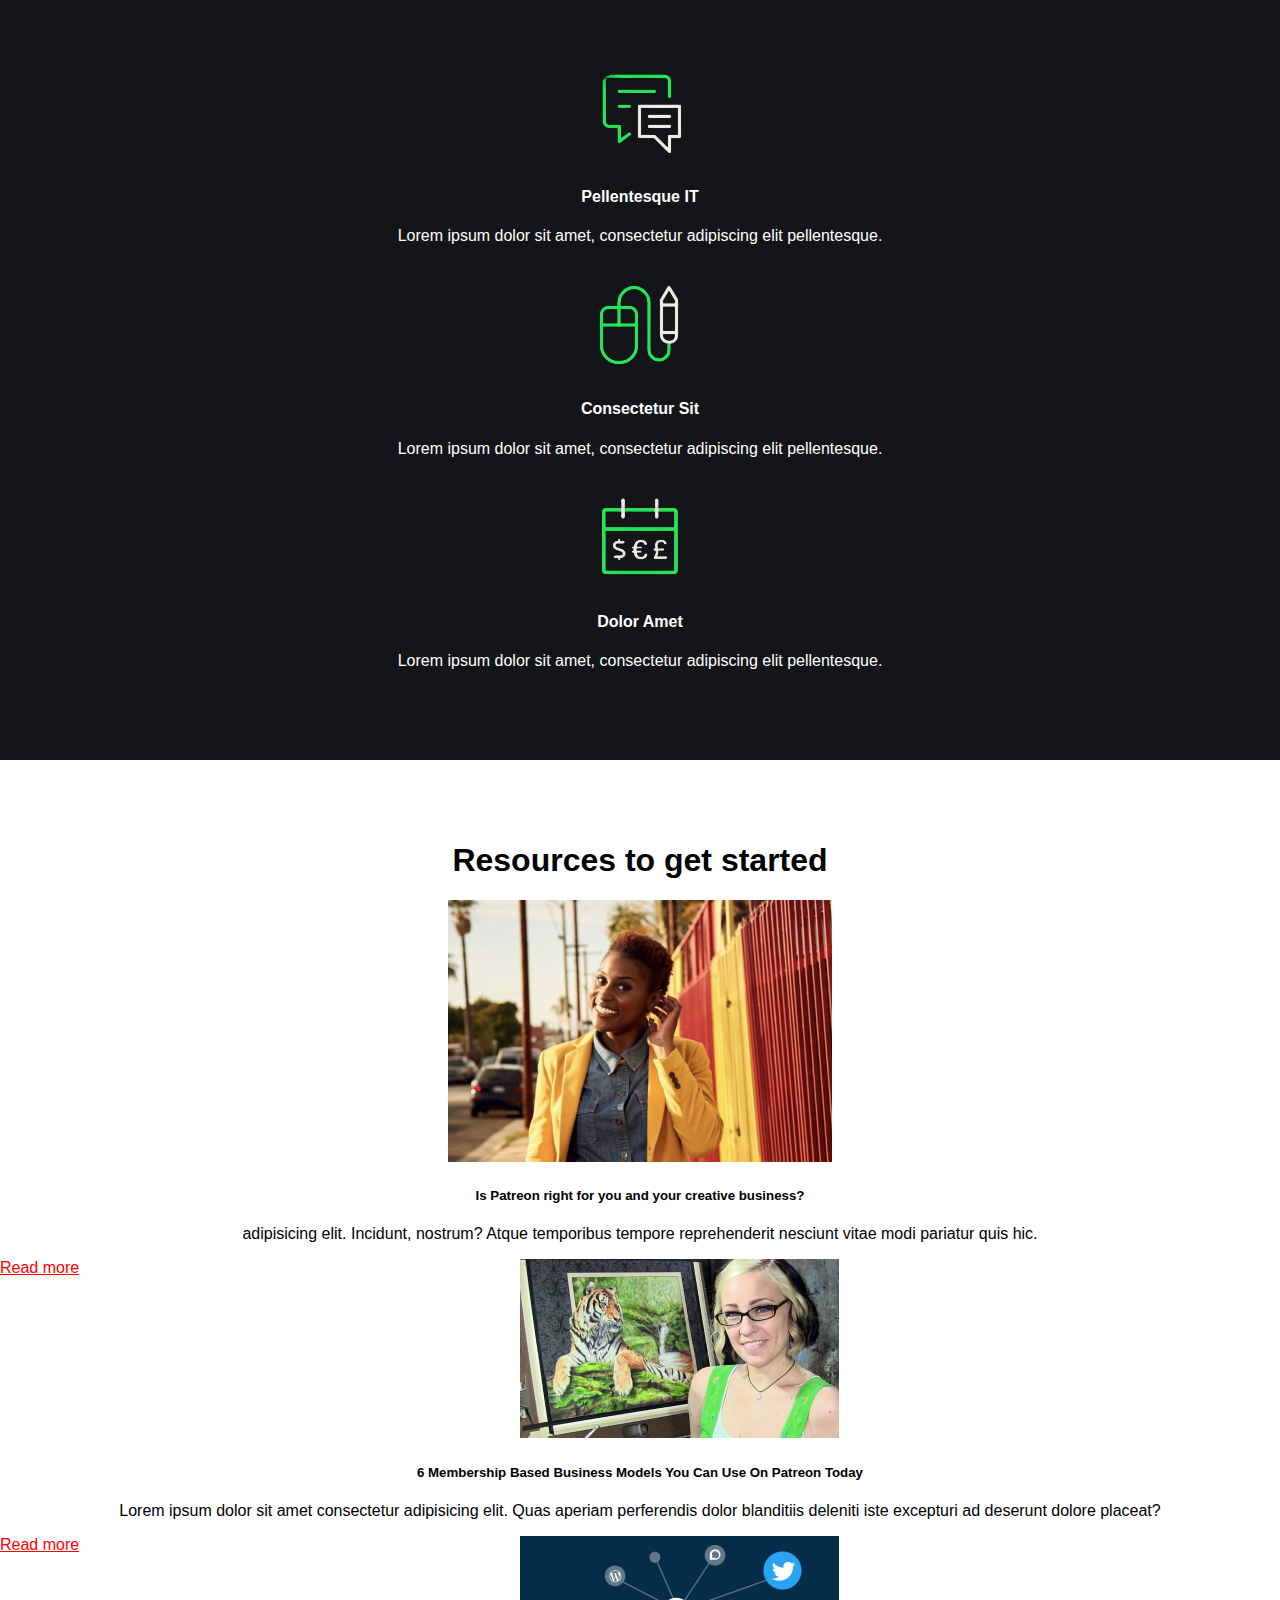
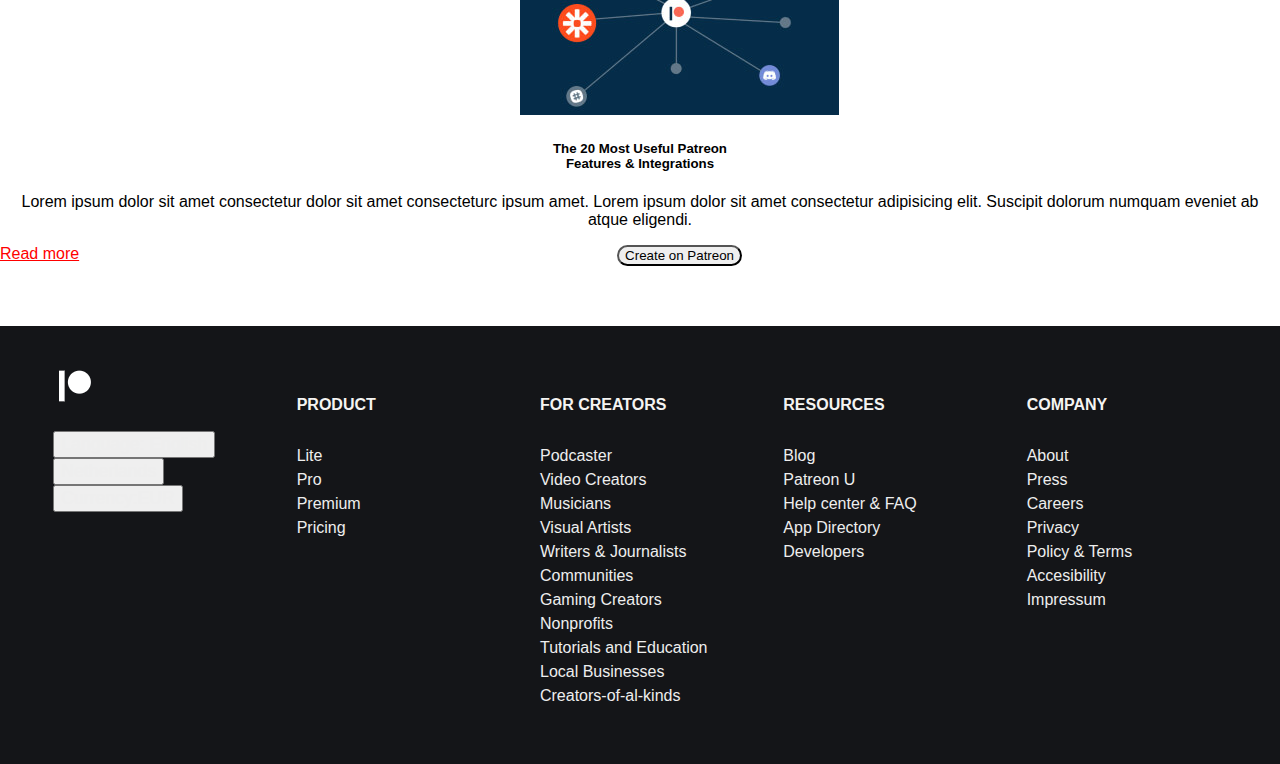
<file: week-3/patreon-clone/index.html>
<!doctype html>
<html lang="en">
    <head>
        <!-- Required meta tags -->
        <meta charset="utf-8">
        <meta name="viewport" content="width=device-width, initial-scale=1">
        <!-- Bootstrap CSS -->
        <link href="https://cdn.jsdelivr.net/npm/bootstrap@5.0.0-beta1/dist/css/bootstrap.min.css" rel="stylesheet" integrity="sha384-giJF6kkoqNQ00vy+HMDP7azOuL0xtbfIcaT9wjKHr8RbDVddVHyTfAAsrekwKmP1" crossorigin="anonymous">
        <link rel="stylesheet" href="https://cdnjs.cloudflare.com/ajax/libs/font-awesome/4.7.0/css/font-awesome.min.css">
        <link rel="stylesheet" href="style.css">
        <title>Patreon-clone</title>
    </head>
    <body>
        <!-- Navigation -->
      <nav class="navbar navbar-expand-lg navbar-light bg-light">
          <div class="container-fluid">
            <a class="navbar-brand" href="#"><img src="images/logo.png" alt=""></a>
            <button class="navbar-toggler" type="button" data-bs-toggle="collapse" data-bs-target="#navbarSupportedContent" aria-expanded="false" aria-label="Toggle navigation">
              <span class="navbar-toggler-icon"></span>
            </button>
            <div class="collapse navbar-collapse">
              <ul class="navbar-nav me-auto mb-2 mb-lg-0">
                <li class="nav-item dropdown">
                  <a class="nav-link active dropdown-toggle" href="#" id="navbarDropdownMenuLink" data-toggle="dropdown" aria-haspopup="true" aria-expanded="false"> Product </a>
                  <ul class="dropdown-menu" aria-labelledby="navbarDropdownMenuLink">
                      <li>
                        <a class="dropdown-item" href="#">
                          <h6>Lite</h6>
                          <div>
                            <p>Simple tools to set up recurring <br> for your fans</p>
                          </div>
                        </a>
                      </li>
                      <li>
                        <a class="dropdown-item" href="#">
                          <h6>Pro</h6>
                          <div>
                            <p>All the tools to build and grow a <br> thriving membership business</p>
                          </div>
                        </a>
                      </li>
                      <li>
                        <a class="dropdown-item" href="#">
                          <h6>Premium</h6>
                          <div>
                            <p>For established creators and <br> creative businesses</p>
                          </div>
                        </a>
                      </li>
                  </ul>
                </li>
                <li class="nav-item dropdown">
                  <a class="nav-link active dropdown-toggle" href="#" id="navbarDropdownMenuLink" data-toggle="dropdown" aria-haspopup="true" aria-expanded="false">For creators</a>
                  <ul class="dropdown-menu" aria-labelledby="navbarDropdownMenuLink">
                      <li><a class="dropdown-item" href="#">Podcasters</a></li>
                      <li><a class="dropdown-item" href="#">Video Creators</a></li>
                      <li><a class="dropdown-item" href="#">Musicians</a></li>
                      <li><a class="dropdown-item" href="#">Visual Artists</a></li>
                      <li><a class="dropdown-item" href="#">Communities</a></li>
                      <li><a class="dropdown-item" href="#">Writes & Journalists</a></li>
                      <li><a class="dropdown-item" href="#">Gaming Creators</a></li>
                      <li><a class="dropdown-item" href="#">Nonprofits</a></li>
                      <li><a class="dropdown-item" href="#">Tutorials and Education</a></li>
                      <li><a class="dropdown-item" href="#">Local Businesses</a></li>
                      <li><a class="dropdown-item" href="#">Creators-of-all-kinds</a></li>
                    </ul>
                </li>
                <li class="nav-item">
                  <a class="nav-link active" aria-current="page" href="#">Pricing</a>
                </li>
                <li class="nav-item dropdown">
                  <a class="nav-link active dropdown-toggle" href="#" id="navbarDropdownMenuLink" data-toggle="dropdown" aria-haspopup="true" aria-expanded="false">Resources</a>
                  <ul class="dropdown-menu" aria-labelledby="navbarDropdownMenuLink">
                      <li><a class="dropdown-item" href="#">Blog</a></li>
                      <li><a class="dropdown-item" href="#">Creator Community</a></li>
                      <li><a class="dropdown-item" href="#">Events</a></li>
                      <li><a class="dropdown-item" href="#">Patreon U</a></li>
                      <li><a class="dropdown-item" href="#">App Directory</a></li>
                      <li><a class="dropdown-item" href="#">Help Center</a></li>
                  </ul>
                </li>
                <li class="nav-item">
                  <a class="nav-link active" aria-current="page" href="#">Starter kits</a>
                </li>
              </ul>
              <div class="login-container">
                <form>
                  <input type="text" placeholder="&#xf002 Find a creator" name="username">
                  <button class="login-btn" type="submit">Login</button>
                  <button type="button" class="btn btn-danger">Create on Patreon</button>
                </form>
              </div>
            </div>
          </div>
        </nav>

        <!-- Hero section -->
        <section class="hero">
            <div class="container-fluid">
                <div class="row justify-content-center align-items-center">
                    <div class="col-lg-5 col-sm-6">
                        <div class="clearfix"></div>
                        <h1 class="section-heading">The system for<br> creative people is<br>broken</h1>
                        <p class="lead">It puts algorithms over ideas. Quantity over quality. What’s easy to sell over what’s good. Money, brands, and just about everything else over the people who actually create.</p>
                        <p>People say that’s just the way it is. We say, fuck that. Let’s put <strong>creativity over everything</strong> over everything.</p>
                        <button type="button" class="btn btn-danger">Create on Patreon</button>
                    </div>
                    <div class="col-lg-5 col-lg-offset-2 col-sm-6 hero">
                        <img src="images/hero.png" alt="">
                    </div>
                </div>  
            </div>
        </section>


        <!-- testimonial section -->
        <section class="testimonial">
            <div class="container-fluid">
                <div class="row justify-content-center align-items-center">
                    <div class="col-lg-5 col-lg-offset-2 col-sm-6 thumbnail">
                        <img src="images/artist.png" alt="">
                    </div>
                    <div class="col-lg-5 col-sm-6">
                        <p class="quote">“I like the idea of Patreon because<br> it's really simple and it's about<br> bringing things back to artists<br> making art.”</p>
                    </div>
                </div>  
            </div>
        </section>


        <!-- services section -->
        <section class="services">
            <div class="container">
              <div class="row">
                <div class="col-md-12 col-sm-12"> 
                  <div class="section-title">
                    <h1>What is Patreon?</h1>
                    <p>
                      Lorem ipsum dolor sit amet, consectetur adipiscing elit. Fusce aliquet, massa ac ornare feugiat, 
                      nunc dui auctor ipsum, sed posuere eros sapien id quam. Lorem ipsum dolor sit amet consectetur, adipisicing elit. 
                      In, inventore? Lorem ipsum dolor, sit amet consectetur adipisicing elit. Ut, corrupti.
                    </p>
                  </div>
                </div>
              </div>
              <div class="row m-5">
                <div class="col-sm-4">
                  <div class="service-thumb">
                    <div class="thumb-icon"><img src="images/icon-tr.png" alt=""></div>
                    <h4>Pellentesque IT</h4>
                    <p>Lorem ipsum dolor sit amet, consectetur adipiscing elit pellentesque.</p>
                  </div>
                </div>
                <div class="col-sm-4">
                  <div class="service-thumb">
                    <div class="thumb-icon"><img src="images/icon-tri.png" alt=""></div>
                    <h4>Consectetur Sit</h4>
                    <p>Lorem ipsum dolor sit amet, consectetur adipiscing elit pellentesque.</p>
                  </div>
                </div>
                <div class="col-sm-4">
                  <div class="service-thumb">
                    <div class="thumb-icon"><img src="images/icon-tvi.png" alt=""></div>
                    <h4>Dolor Amet</h4>
                    <p>Lorem ipsum dolor sit amet, consectetur adipiscing elit pellentesque.</p>
                  </div>
                </div>
              </div>
            </div>
        </section>

        <!-- Blog section -->
        <section class="blog">
          <div class="container">
            <div class="row">
              <div class="col-md-12 col-sm-12"> 
                <div class="blog-title">
                  <h1>Resources to get started</h1>
                </div>
              </div>
            </div>
            <div class="row m-5">
              <div class="col-sm-12 col-md-4">
                <div class="card 5-100">
                  <img src="images/blog_post_1.jpg" class="card-img-top" alt="...">
                  <div class="card-body">
                    <h5 class="card-title">Is Patreon right for you and your creative business?</h5>
                    <p class="card-text"> adipisicing elit. Incidunt, nostrum? Atque temporibus tempore reprehenderit nesciunt vitae modi pariatur quis hic.</p>
                    <a href="#">Read more</a>
                  </div>
                </div>
              </div>
              <div class="col-sm-12 col-md-4">
                <div class="card h-100">
                  <img src="images/membershipbased.jpg" class="card-img-top" alt="...">
                  <div class="card-body">
                    <h5 class="card-title">6 Membership Based Business Models You Can Use On Patreon Today</h5>
                    <p class="card-text">Lorem ipsum dolor sit amet consectetur adipisicing elit. Quas aperiam perferendis dolor blanditiis deleniti iste excepturi ad deserunt dolore placeat?</p>
                    <a href="#">Read more</a>
                  </div>
                </div>
              </div>
              <div class="col-sm-12 col-md-4">
                <div class="card h-100">
                  <img src="images/20mostuseful.jpg" class="card-img-top" alt="...">
                  <div class="card-body">
                    <h5 class="blog-title">The 20 Most Useful Patreon <br> Features & Integrations</h5>
                    <p class="card-text">Lorem ipsum dolor sit amet consectetur dolor sit amet consecteturc ipsum amet. Lorem ipsum dolor sit amet consectetur adipisicing elit. Suscipit dolorum numquam eveniet ab atque eligendi.</p>
                    <a href="#">Read more</a>
                  </div>
                </div>
              </div>
            </div>
            <div class="row">
              <div class="col-md-12 col-sm-12"> 
                <div class="blog-btn">
                  <button type="button" class="btn btn-danger">Create on Patreon</button>
                </div>
              </div>
            </div>
          </div>
        </section>

        <!-- Footer -->
        <footer>
          <div class="ft-main">
            <div class="ft-main-item">
              <img src="images/logo2.png" alt="">
              <ul>
                <li><button type="button" class="btn btn-outline-secondary btn-lg mb-3 mt-3">Language: English</button></li>
                <li><button type="button" class="btn btn-outline-secondary btn-lg mb-3">Netherlands</button></li>
                <li><button type="button" class="btn btn-outline-secondary btn-lg mb-3">Currency:EUR</button></li>
              </ul>
            </div>
            <div class="ft-main-item">
              <h5 class="ft-title">Product</h5>
              <ul>
                <li><a href="#">Lite</a></li>
                <li><a href="#">Pro</a></li>
                <li><a href="#">Premium</a></li>
                <li><a href="#">Pricing</a></li>
              </ul>
            </div>
            <div class="ft-main-item">
              <h5 class="ft-title">For Creators</h5>
              <ul>
                <li><a href="#">Podcaster</a></li>
                <li><a href="#">Video Creators</a></li>
                <li><a href="#">Musicians</a></li>
                <li><a href="#">Visual Artists</a></li>
                <li><a href="#">Writers & Journalists</a></li>
                <li><a href="#">Communities</a></li>
                <li><a href="#">Gaming Creators</a></li>
                <li><a href="#">Nonprofits</a></li>
                <li><a href="#">Tutorials and Education</a></li>
                <li><a href="#">Local Businesses</a></li>
                <li><a href="#">Creators-of-al-kinds</a></li>
              </ul>
            </div>
            <div class="ft-main-item">
              <h5 class="ft-title">Resources</h5>
              <ul>
                <li><a href="#">Blog</a></li>
                <li><a href="#">Patreon U</a></li>
                <li><a href="#">Help center & FAQ</a></li>
                <li><a href="#">App Directory</a></li>
                <li><a href="#">Developers</a></li>
              </ul>
            </div>
            <div class="ft-main-item">
              <h5 class="ft-title">Company</h5>
              <ul>
                <li><a href="#">About</a></li>
                <li><a href="#">Press</a></li>
                <li><a href="#">Careers</a></li>
                <li><a href="#">Privacy</a></li>
                <li><a href="#">Policy & Terms</a></li>
                <li><a href="#">Accesibility</a></li>
                <li><a href="#">Impressum</a></li>
              </ul>
            </div> 
          </div>
        </footer>
    </body>
</html>
</file>
<file: week-1/Portfolio/style.css>
@import url('https://fonts.googleapis.com/css2?family=Chivo:wght@300&family=Playfair+Display:wght@500&display=swap');

html {
    box-sizing: border-box;
    scroll-behavior: smooth;
}

* {
    box-sizing: inherit;
}

body {
    margin: 0;
    font-family: 'Playfair Display', serif;
    color: rgba(255, 255, 255, 0.9);
    background: black
}

section {
    display: flex;
    justify-content: center;
    align-items: center;
    min-height: 100vh;
    flex-direction: column;
}

h1 {
    font-weight: 300;
    font-size: 50px;
    margin-bottom: 0;
}

h2 {
    color: rgba(255, 255, 255, 0.7);
    font-size: 30px;
    font-weight: normal;
    margin-top: 2px;
    text-decoration: none;
}

/* Navigation */
nav {
    display: flex;
    justify-content: space-around;
    align-items: center;
    position: fixed;
    font-size: 24px;
    padding: 25px;
    width: 100vw;
    max-height: 5vh;
    background-color: rgba(255, 66, 107, 0.103);
}

.logo {
    margin-top: 20px;
    letter-spacing: 5px;
    cursor: pointer;
}

.navbar {
    display: flex;
    justify-content: space-around;
    width: 40%;
}

.navbar li {
    list-style: none;
}

.navbar a {
    color:  rgba(255, 255, 255, 0.7);
    text-decoration: none;
    letter-spacing: 2px;
    font-weight: bold;
    font-size: 16px;
}

a:hover,
a:focus {
    opacity: 50%;
    border-bottom: 3px solid transparent;
}

/* Home Section */
.home-container {
    display: flex;
    justify-content: center;
}

.text {
    float: left;
    width: 60%;
    padding: 20px;
    margin-top: 60px;
}

span {
    color: rgba(255, 66, 110);
}

.hero {
    width: 30%;
    padding: 20px;
}

.button {
    text-transform: uppercase;
    letter-spacing: 2px;
    font-weight: bold;
    font-size: 16px;
    border: none;
    border-radius: 5px;
    padding: 14px 28px;
    font-family: 'Playfair Display', serif;
    opacity: 1;
    transition: .3s;
    cursor: pointer;
    background-color: rgba(255, 66, 107, 0.103);
}

.button a {
    color: #ffffffb3;
    text-decoration: none;
}

.button:hover,
.button:focus {
    opacity: 90%;
}

img {
    display: block;
    height: auto;
    border-radius: 50%;
    max-width: 100%;
}

/* About section */
.about-container {
    max-width: 1140px;
    width: 100%;
    padding: 50px;
    text-align: center;
    background-color: #333;
    color: white;
}

.about-btn {
    color: white;
    background-color: rgba(255, 66, 110);
}

/* Resume section */
.resume-container {
    display: block;
    max-width: 1140px;
    padding: 0 15px;
    margin-bottom: 100px;
}

.row {
    display: flex;
    flex-wrap: wrap;
    margin: 0 -15px;
}

.wrapper {
    position: relative;
    max-width: 50%;
    width: 100%;
    min-height: 1px;
    padding: 0 15px;
}

.wrapper h2 {
    font-size: 20px;
}

.resume-item {
    padding: 20px;
    background: #333;
    margin-bottom: 5px;
    border-radius: 7px; 
}
  
.resume-item .date {
    display: block;
    margin-bottom: 10px;
    font-size: 12px;
    font-weight: 700;
    color: #ffffffb3; 
}
  
.resume-item .school {
    display: block;
    font-size: 16px; 
    color: #ffffffb3;
}
  
.resume-item h3 {
    color:  rgba(255, 66, 110);
    font-size: 17px; 
}

/* Project section */
.proj-container {
    display: grid;
    padding: 20px;
    grid-template-columns: auto auto auto;
    gap: 20px;
}
.proj-container>* {
    text-align: center;
    padding: 10px;
    border: 2px solid #333;
    border-radius: 5px;
    margin: 0;
}

.card {
    margin: 10px;
    position: relative;
    border-radius: 10px;
    max-width: 320px;
    height: auto;
    background-color: #333;
}

.title {
    color: #ff426e;
}

.project-button {
    border: none;
    border-radius: 5px;
    outline: 0;
    padding: 8px;
    background-color: rgba(255, 66, 110);
    cursor: pointer;
}

.project-button:hover {
    opacity: 90%;
}

.project-button a {
    color: black;
    font-weight: 500;
    font-size: 16px;
    text-decoration: none;
}

/* contact section */
.fab {
    float: right;
    font-size: 40px;
    text-decoration: none;
    margin-right: 15px;
    margin-top: -35px;
    cursor: pointer;
    color: rgb(255, 66, 107);
}

.fab:hover {
    color: rgba(255, 66, 110, 0.9);
}

#name, select, textarea {
    width: 100%;
    padding: 12px;
    border: 1px solid #ccc;
    border-radius: 4px;
    box-sizing: border-box;
    margin-top: 6px;
    margin-bottom: 16px;
}

#subject {
    height: 200px;
}

#submit {
    background-color:  rgb(255, 66, 107);
    color: #fff;
    font-weight: 500;
    padding: 12px 20px;
    border: none;
    border-radius: 4px;
    cursor: pointer;
}

#submit:hover {
    background-color: rgba(255, 66, 110, 0.9);
}

.contact-container {
    border-radius: 5px;
    background-color: #333;
    padding: 20px;
}

/* footer */
footer {
  background-color: rgba(51, 51, 51, 0.294);
  padding: 12px;
  color: white;
  text-align: center;
  font-size: 13px;
}

@media screen and (max-width:760px) {
    .navbar a {
        display: none;
    }

    .hero {
        display: none;
    }

    .about-container {
        width: 95%;
    }

    .proj-container {
        grid-template-columns: repeat(auto-fit, minmax(320px, 1fr));
    }

    .contact-container {
        margin: 0 20px;
    }
}

/* I looked at some code snippets on w3schools and dev.moz to lay out my website just the way i needed to */
</file>
<file: week-2/drone-website/style.css>
@import url('https://fonts.googleapis.com/css2?family=Roboto&display=swap');

* {
    margin: 0;
    padding: 0;
}

html {
    box-sizing: border-box;
    scroll-behavior: smooth;
}

body {
    font-family: 'Roboto', sans-serif;
    color: #FD4F27;
    background: linear-gradient(to bottom, #00416a, #e4e5e6); /* W3C, IE 10+/ Edge, Firefox 16+, Chrome 26+, Opera 12+, Safari 7+ */
}

header {
    background-color: #1b0d0d4f;
    display: flex;
    justify-content: center;
}

h1, h2 {
    font-weight: 300;
    text-transform: uppercase;
    text-align: center;
}

h1 {
    font-size: 3em;
}

section h2 {
    display: inline-block;
    width: 100%;
}
/* I looked an example on the developer.mozilla page for this animation */
h2 {
    font-size: 2rem;
    animation-duration: 3s;
    animation-name: slidein;
    animation-iteration-count: infinite;
    animation-direction: alternate;
}

@keyframes slidein {
    0% {transform: translateX(0px);}
    100% {transform: translateX(300px);}
}


/* grid floats section */
#grid-floats .grid-item { 
    float: left;
    margin: 19px;
    width: 20%;
    height: 390px;
}

li {
    list-style: none;
}

.grid-item {
    cursor:pointer;
    padding: 15px;
    margin: 10px 0;
    border-radius:4px;
    background-color: white;
    transition: all 0.3s linear;
    box-shadow:rgba(0,0,0,0.8) 0px 5px 15px;
}

.grid-item img {
    width: 100%;
}

.grid-item:hover {
    transform: rotate(-1deg);
}

/* grid flex section */
#grid-flex {
    display: flex;
    justify-content: space-around;
    flex-wrap: wrap;
}

#grid-flex .grid-item {
    width: 20%;
}


@media only screen and (max-width: 600px) {
/* grid floats */
    #grid-floats .grid-item { 
        width: 80%;
        overflow: hidden;
    }
 /* grid flex */    
    #grid-flex .grid-item {
        width: 80%;
    }
}

@media only screen and (min-width: 600px) and (max-width: 1023px) {
/* grid floats */
    #grid-floats .grid-item { 
        width: 24%;
    }

   #grid-floats .grid-item:nth-child(1){
    	width: 50%;
  }
  
 /* grid flex */  
    #grid-flex .grid-item {
        width: 26%;
    }

    #grid-flex .grid-item:nth-child(1) {
     	width: 50%;
 }

    #grid-flex .grid-item:nth-child(2) {
     width: 30%;
 }
}

@media only screen and (min-width: 1024px) {
/* grid floats */

   #grid-floats .grid-item:nth-child(1){
        width: 35%;
        overflow: hidden;
        margin-left: 100px;
  }

/* grid flex */ 
   #grid-flex .grid-item:nth-child(1) {
         width: 45%;
 }
}
</file>
<file: week-3/patreon-clone/style.css>
html {
    font-family: sans-serif;
    font-size: 1rem;
}

body {
    box-sizing: border-box;
    margin: 0;
    padding: 0;
}

/* Navigation */
nav {
    overflow: visible;
    background-color: #fff;
}

nav a:hover {
    text-decoration: underline;
}

.nav-link {
    padding: 0.8rem 1.5rem;
}

.navbar-nav li:hover > ul.dropdown-menu {
    display: block;
}

.dropdown-submenu {
    position:relative;
}

.dropdown-submenu>.dropdown-menu {
    top: 0;
    left: 100%;
    margin-top:-6px;
}

a.dropdown-item:hover {
    text-decoration: none;
}

.dropdown-menu > li > a:hover:after {
    text-decoration: none;
    transform: rotate(-90deg);
} 

input[type=text] {
    padding: 10px 20px;
    margin-top: 8px;
    font-size: 1.1rem;
    font-family: FontAwesome;
    width:300px;
    background-color: #f5f4f2;
    border-radius: 9999px;
    border: none;
}

input[type=text]:focus {
    outline: none;
}

.login-btn {
    padding: 6px 10px;
    margin-top: 8px;
    margin-right: 16px;
    background-color: transparent;
    font-size: 1.1rem;
    border: none;
    cursor: pointer;
}

/* hero section */
.hero {
    padding: 50px 0;
    background-color: #141518;
    color: #fff;
}

.section-heading {
    margin-bottom: 30px;
}

.hero img {
    width: 100%;
}

.btn-danger {
    border-radius: 40px;
}

/* testimonial section */
.thumbnail img {
    max-width: 300px;
    margin-left: 60px;
}
  
.quote {
    font-size: 2rem;
    font-weight: 700;
    line-height: 1.25;
    color: black;
    margin-left: 30px;
}

.quote p {
    margin-left: 420px;
    text-align: center;
}

/* services section */
.services {
    padding: 60px 0;
    text-align: center;
    background-color: #141518;
    color: #fff;  
}

.section-title {
	margin: 0;
	padding-bottom: 50px;
}

.section-title h1 {
    margin-bottom: 20px;
}
.section-title p {
	max-width: 700px;
	margin: auto;
}

.services .service-thumb {
    margin-bottom:30px; 
    margin-top:20px;
}

.thumb-icon {
    margin: 20px;
}

/* Blog section */
.blog {
    padding: 60px 0;
    text-align: center;  
}

.card-body a {
    float: left;
    color: red;
}

/* footer */
footer {
    display: flex;
    flex-direction: column;
    background-color: #141518;
    color: #f5f4f2;
    line-height: 1.5;
}

footer ul {
    list-style: none;
    padding-left: 0;
}

footer a {
    text-decoration: none;
    color: #eee;
}
a:hover {
    text-decoration: underline;
    color: #eee;
}

.ft-main {
  padding: 20px 30px;
  display: flex;
  flex-wrap: wrap;
}

.ft-main-item {
  padding: 20px;
  min-width: 200px;
}

.ft-main-item button {
    color: #eee;
    font-size: 1.1rem;
    font-weight: 500;
}

.ft-title {
    text-transform: uppercase;
    font-size: 1rem;
}

 @media screen and (max-width: 600px) {
   .quote {
       font-size: 19px;
       font-weight: 600;
       line-height: 1;
       margin-top: -35px;
       text-align: center;
       margin-left: 0;
       margin-bottom: 50px;
   }

   .thumbnail img {
       margin-left: 20px;
   }
    
   .topnav .login-container {
       float: none;
  }
}

@media screen and (min-width: 1023px) {
   .thumbnail img {
       margin-left: 150px;
   } 
   .quote {
       margin-right: 90px;
   }
   .ft-main {
    justify-content: space-evenly;
  }
}
</file>
